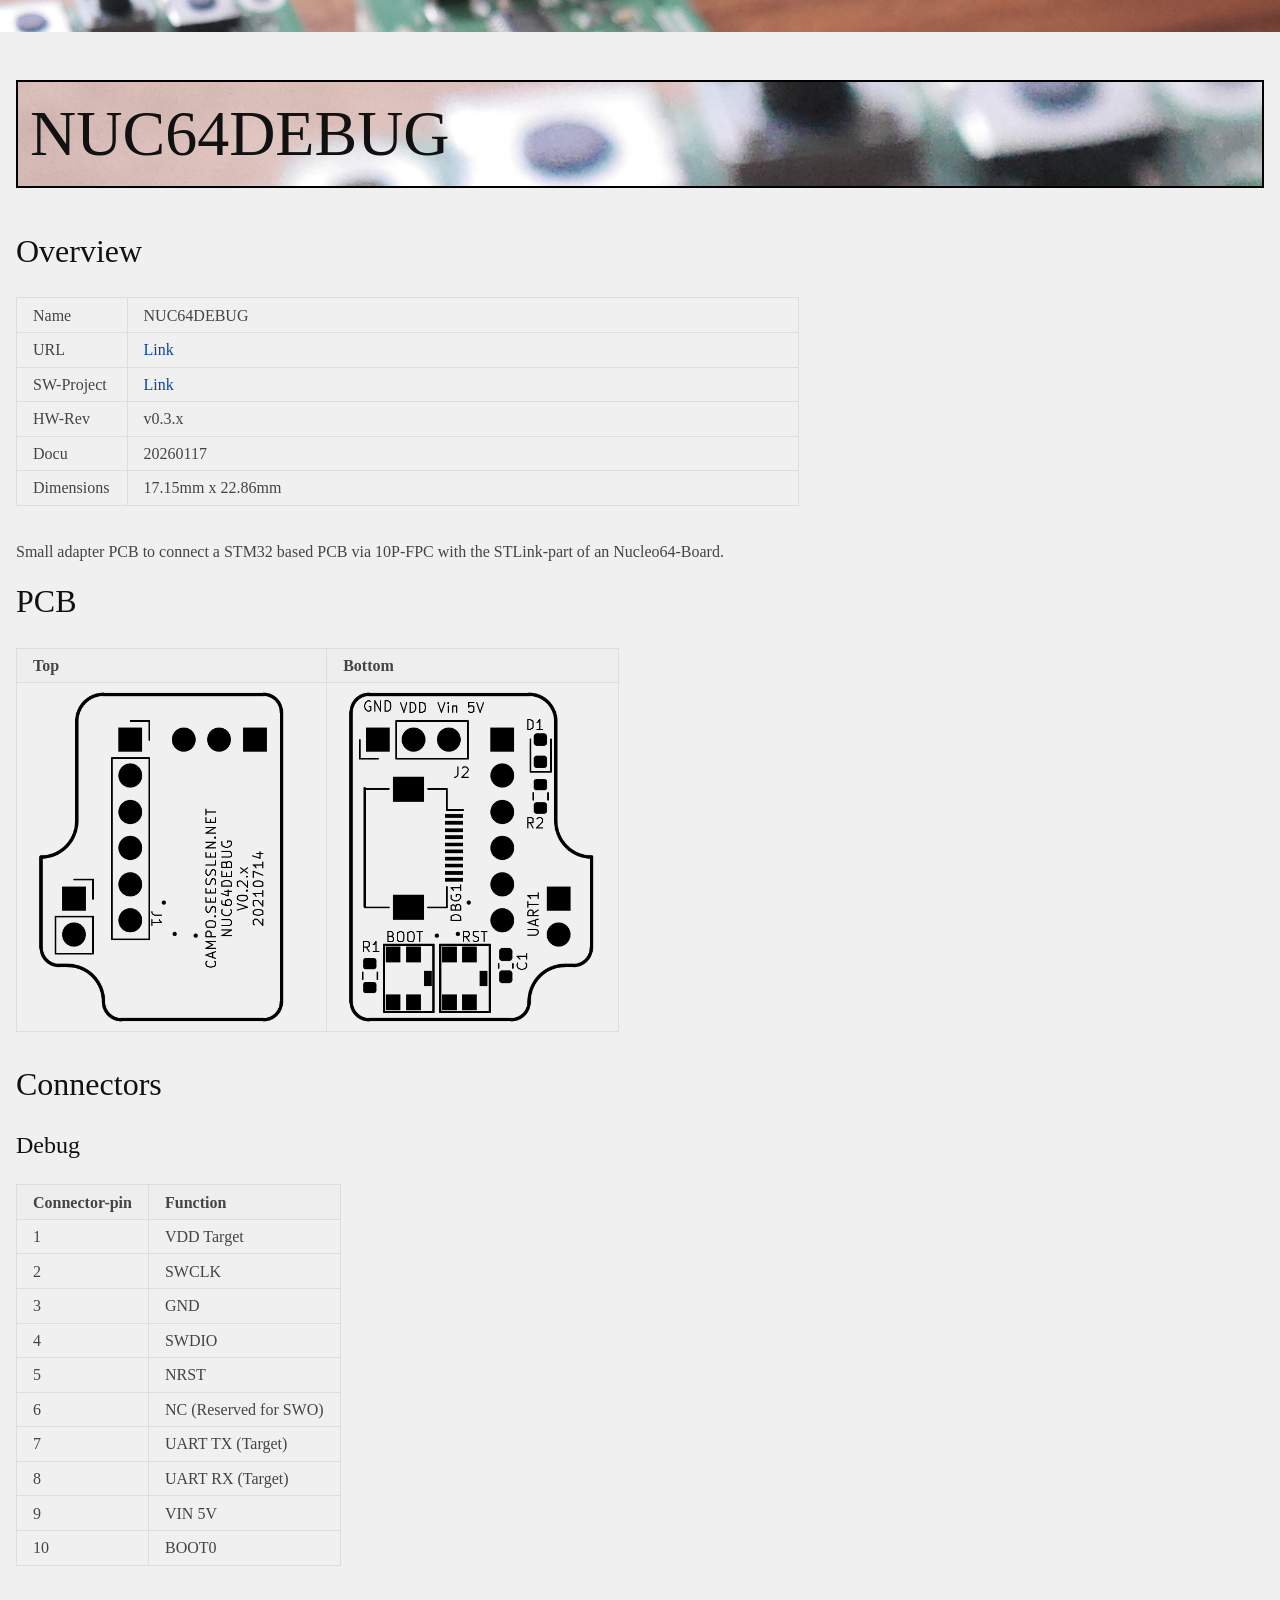
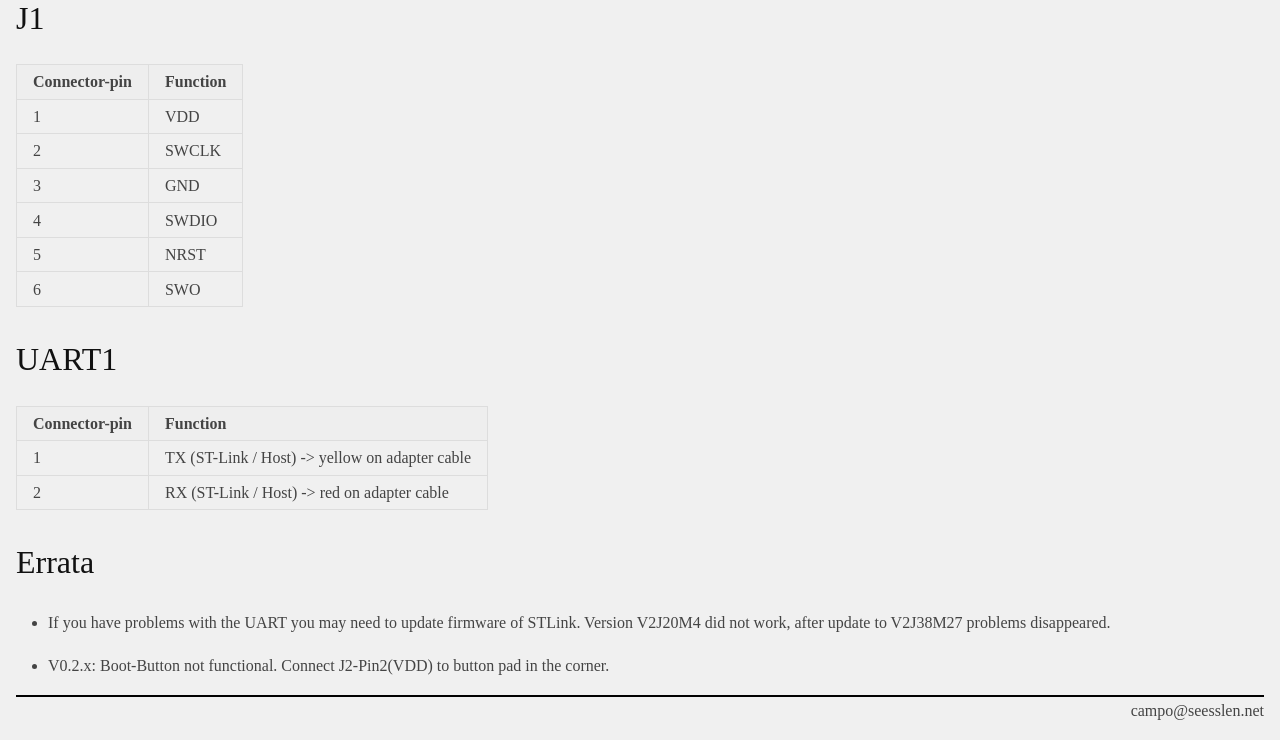
<file: index.html>
<!DOCTYPE html>
<html xmlns="http://www.w3.org/1999/xhtml" lang="" xml:lang="">
<head>
  <meta charset="utf-8" />
  <meta name="generator" content="pandoc" />
  <meta name="viewport" content="width=device-width, initial-scale=1.0, user-scalable=yes" />
  <title>nuc64-debug</title>
  <style>
    code{white-space: pre-wrap;}
    span.smallcaps{font-variant: small-caps;}
    div.columns{display: flex; gap: min(4vw, 1.5em);}
    div.column{flex: auto; overflow-x: auto;}
    div.hanging-indent{margin-left: 1.5em; text-indent: -1.5em;}
    /* The extra [class] is a hack that increases specificity enough to
       override a similar rule in reveal.js */
    ul.task-list[class]{list-style: none;}
    ul.task-list li input[type="checkbox"] {
      font-size: inherit;
      width: 0.8em;
      margin: 0 0.8em 0.2em -1.6em;
      vertical-align: middle;
    }
    .display.math{display: block; text-align: center; margin: 0.5rem auto;}
  </style>
  <link rel="stylesheet" href="doc/campo.css" />
</head>
<body>
<style>
h1 {
    background:url(doc/background.jpg);
    border: 2px solid black;
    font-size: 64px;
    padding: 12px;
}

.footer {
  border-top: 2px solid black;
  text-align: right;
  __position: fixed;
  __left: 0;
  right: 0;
  width: 100%;
  bottom: 0;
}

</style>
<h1 id="nuc64debug">NUC64DEBUG</h1>
<h2 id="overview">Overview</h2>
<table>
<colgroup>
<col style="width: 14%" />
<col style="width: 85%" />
</colgroup>
<tbody>
<tr class="odd">
<td style="text-align: left;">Name</td>
<td style="text-align: left;">NUC64DEBUG</td>
</tr>
<tr class="even">
<td style="text-align: left;">URL</td>
<td style="text-align: left;"><a
href="http://campo.seesslen.net/nuc64debug">Link</a></td>
</tr>
<tr class="odd">
<td style="text-align: left;">SW-Project</td>
<td style="text-align: left;"><a
href="http://hase.seesslen.net/redmine/projects/nuc64debug">Link</a></td>
</tr>
<tr class="even">
<td style="text-align: left;">HW-Rev</td>
<td style="text-align: left;">v0.3.x</td>
</tr>
<tr class="odd">
<td style="text-align: left;">Docu</td>
<td style="text-align: left;">20260117</td>
</tr>
<tr class="even">
<td style="text-align: left;">Dimensions</td>
<td style="text-align: left;">17.15mm x 22.86mm</td>
</tr>
</tbody>
</table>
<p>Small adapter PCB to connect a STM32 based PCB via 10P-FPC with the
STLink-part of an Nucleo64-Board.</p>
<h2 id="pcb">PCB</h2>
<table>
<colgroup>
<col style="width: 51%" />
<col style="width: 48%" />
</colgroup>
<thead>
<tr class="header">
<th style="text-align: left;">Top</th>
<th style="text-align: left;">Bottom</th>
</tr>
</thead>
<tbody>
<tr class="odd">
<td
style="text-align: left;"><img src="doc/preview_bottom.png" width="256px"></td>
<td
style="text-align: left;"><img src="doc/preview_top.png" width="256px"></td>
</tr>
</tbody>
</table>
<div class="pagebreak">

</div>
<h2 id="connectors">Connectors</h2>
<h3 id="debug">Debug</h3>
<table>
<thead>
<tr class="header">
<th style="text-align: left;">Connector-pin</th>
<th style="text-align: left;">Function</th>
</tr>
</thead>
<tbody>
<tr class="odd">
<td style="text-align: left;">1</td>
<td style="text-align: left;">VDD Target</td>
</tr>
<tr class="even">
<td style="text-align: left;">2</td>
<td style="text-align: left;">SWCLK</td>
</tr>
<tr class="odd">
<td style="text-align: left;">3</td>
<td style="text-align: left;">GND</td>
</tr>
<tr class="even">
<td style="text-align: left;">4</td>
<td style="text-align: left;">SWDIO</td>
</tr>
<tr class="odd">
<td style="text-align: left;">5</td>
<td style="text-align: left;">NRST</td>
</tr>
<tr class="even">
<td style="text-align: left;">6</td>
<td style="text-align: left;">NC (Reserved for SWO)</td>
</tr>
<tr class="odd">
<td style="text-align: left;">7</td>
<td style="text-align: left;">UART TX (Target)</td>
</tr>
<tr class="even">
<td style="text-align: left;">8</td>
<td style="text-align: left;">UART RX (Target)</td>
</tr>
<tr class="odd">
<td style="text-align: left;">9</td>
<td style="text-align: left;">VIN 5V</td>
</tr>
<tr class="even">
<td style="text-align: left;">10</td>
<td style="text-align: left;">BOOT0</td>
</tr>
</tbody>
</table>
<h2 id="j1">J1</h2>
<table>
<thead>
<tr class="header">
<th style="text-align: left;">Connector-pin</th>
<th style="text-align: left;">Function</th>
</tr>
</thead>
<tbody>
<tr class="odd">
<td style="text-align: left;">1</td>
<td style="text-align: left;">VDD</td>
</tr>
<tr class="even">
<td style="text-align: left;">2</td>
<td style="text-align: left;">SWCLK</td>
</tr>
<tr class="odd">
<td style="text-align: left;">3</td>
<td style="text-align: left;">GND</td>
</tr>
<tr class="even">
<td style="text-align: left;">4</td>
<td style="text-align: left;">SWDIO</td>
</tr>
<tr class="odd">
<td style="text-align: left;">5</td>
<td style="text-align: left;">NRST</td>
</tr>
<tr class="even">
<td style="text-align: left;">6</td>
<td style="text-align: left;">SWO</td>
</tr>
</tbody>
</table>
<h2 id="uart1">UART1</h2>
<table>
<thead>
<tr class="header">
<th style="text-align: left;">Connector-pin</th>
<th style="text-align: left;">Function</th>
</tr>
</thead>
<tbody>
<tr class="odd">
<td style="text-align: left;">1</td>
<td style="text-align: left;">TX (ST-Link / Host) -&gt; yellow on
adapter cable</td>
</tr>
<tr class="even">
<td style="text-align: left;">2</td>
<td style="text-align: left;">RX (ST-Link / Host) -&gt; red on adapter
cable</td>
</tr>
</tbody>
</table>
<h2 id="errata">Errata</h2>
<ul>
<li><p>If you have problems with the UART you may need to update
firmware of STLink. Version V2J20M4 did not work, after update to
V2J38M27 problems disappeared.</p></li>
<li><p>V0.2.x: Boot-Button not functional. Connect J2-Pin2(VDD) to
button pad in the corner.</p></li>
</ul>
<div class="footer">
campo@seesslen.net
</div>
</body>
</html>
</file>
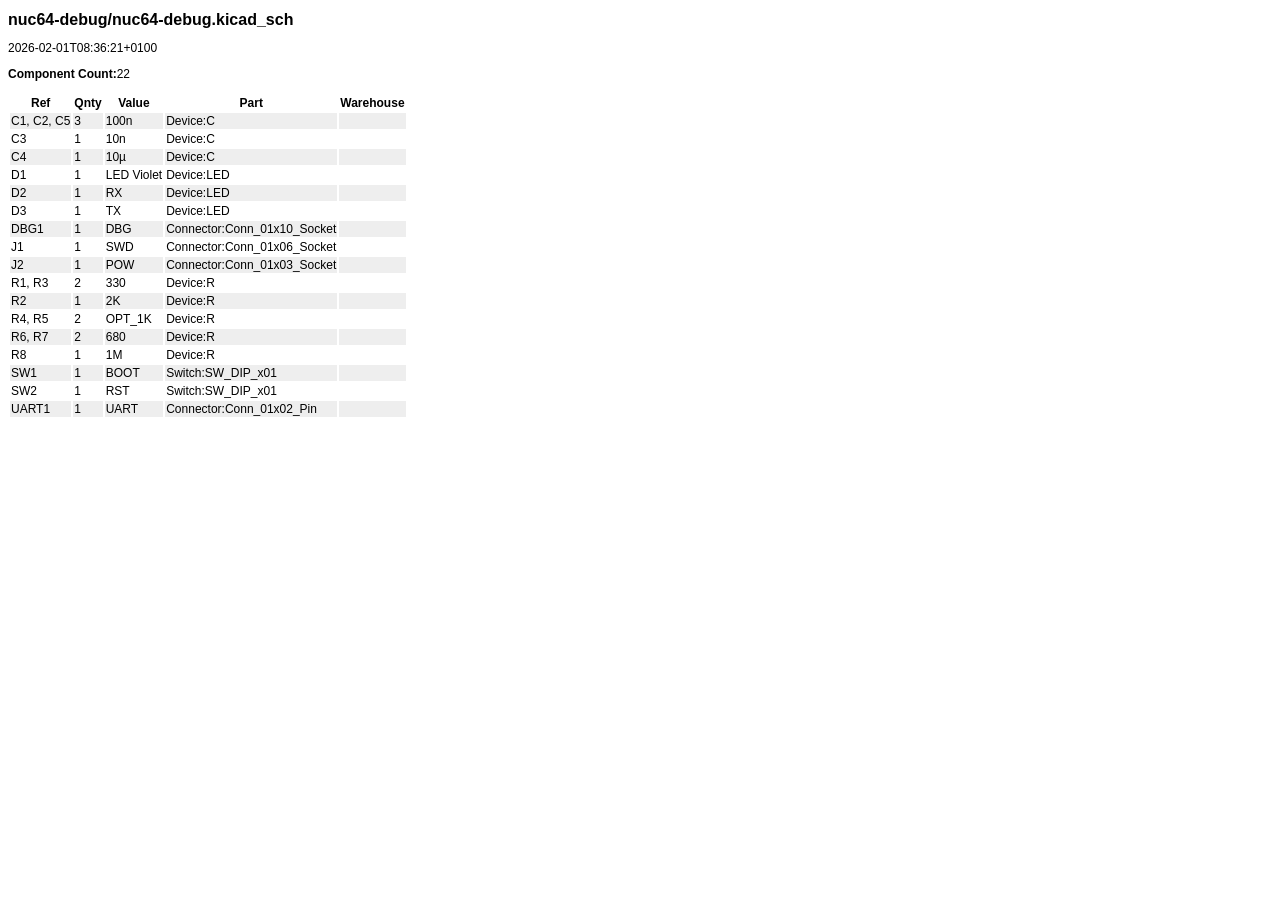
<file: nuc64-debug.html>
<!DOCTYPE html PUBLIC "-//W3C//DTD XHTML 1.0 Transitional//EN"
    "http://www.w3.org/TR/xhtml1/DTD/xhtml1-transitional.dtd">
<html xmlns="http://www.w3.org/1999/xhtml">
    <head>
        <meta http-equiv="Content-Type" content="text/html; charset=utf-8" />
        <title>KiCad BOM Example 5</title>
    </head>
    <style>
        body {
            font-family: Sans-Serif;
            font-size: 12px;
        }
        *{ color-adjust: exact;  -webkit-print-color-adjust: exact; print-color-adjust: exact; }
    </style>
    <body>
    <h1 style='font-size: 16px'>nuc64-debug/nuc64-debug.kicad_sch</h1>
    <p>2026-02-01T08:36:21+0100</p>
    <p><b>Component Count:</b>22</p>
    <table>
    <tr><th style=''>Ref</th><th>Qnty</th><th>Value</th><th>Part</th><th>Warehouse</th></tr>
    <tr style='background-color:#EEEEEE'><td>C1, C2, C5</td><td>3</td><td>100n</td><td>Device:C</td><td></td></tr>
    <tr style='background-color:#FFFFFF'><td>C3</td><td>1</td><td>10n</td><td>Device:C</td><td></td></tr>
    <tr style='background-color:#EEEEEE'><td>C4</td><td>1</td><td>10µ</td><td>Device:C</td><td></td></tr>
    <tr style='background-color:#FFFFFF'><td>D1</td><td>1</td><td>LED Violet</td><td>Device:LED</td><td></td></tr>
    <tr style='background-color:#EEEEEE'><td>D2</td><td>1</td><td>RX</td><td>Device:LED</td><td></td></tr>
    <tr style='background-color:#FFFFFF'><td>D3</td><td>1</td><td>TX</td><td>Device:LED</td><td></td></tr>
    <tr style='background-color:#EEEEEE'><td>DBG1</td><td>1</td><td>DBG</td><td>Connector:Conn_01x10_Socket</td><td></td></tr>
    <tr style='background-color:#FFFFFF'><td>J1</td><td>1</td><td>SWD</td><td>Connector:Conn_01x06_Socket</td><td></td></tr>
    <tr style='background-color:#EEEEEE'><td>J2</td><td>1</td><td>POW</td><td>Connector:Conn_01x03_Socket</td><td></td></tr>
    <tr style='background-color:#FFFFFF'><td>R1, R3</td><td>2</td><td>330</td><td>Device:R</td><td></td></tr>
    <tr style='background-color:#EEEEEE'><td>R2</td><td>1</td><td>2K</td><td>Device:R</td><td></td></tr>
    <tr style='background-color:#FFFFFF'><td>R4, R5</td><td>2</td><td>OPT_1K</td><td>Device:R</td><td></td></tr>
    <tr style='background-color:#EEEEEE'><td>R6, R7</td><td>2</td><td>680</td><td>Device:R</td><td></td></tr>
    <tr style='background-color:#FFFFFF'><td>R8</td><td>1</td><td>1M</td><td>Device:R</td><td></td></tr>
    <tr style='background-color:#EEEEEE'><td>SW1</td><td>1</td><td>BOOT</td><td>Switch:SW_DIP_x01</td><td></td></tr>
    <tr style='background-color:#FFFFFF'><td>SW2</td><td>1</td><td>RST</td><td>Switch:SW_DIP_x01</td><td></td></tr>
    <tr style='background-color:#EEEEEE'><td>UART1</td><td>1</td><td>UART</td><td>Connector:Conn_01x02_Pin</td><td></td></tr><!--TABLEROW-->
    </table>
    </body>
</html>
</file>
<file: doc/campo.css>
/*
 * I add this to html files generated with pandoc.
 */

html {
  font-size: 100%;
  overflow-y: scroll;
  -webkit-text-size-adjust: 100%;
  -ms-text-size-adjust: 100%;
  background: #20204f;
  background:url(background.jpg);
  /* Full height */
  height: 100%;

  /* Center and scale the image nicely */
  background-position: center;
  background-repeat: no-repeat;
  background-size: cover;
  background-attachment:fixed;
}

.footer {
  border-top: 1px solid black;
  text-align: right;
}

body {
  color: #444;
  font-family: Georgia, Palatino, 'Palatino Linotype', Times, 'Times New Roman', serif;
  font-size: 12px;
  line-height: 1.7;
  padding: 1em;
  margin: auto;
  margin-top: 32px;
  max-width: 84em;
  __border: 16px;
  background: #f0f0f0;
}

a {
  color: #0645ad;
  text-decoration: none;
}

a:visited {
  color: #0b0080;
}

a:hover {
  color: #06e;
}

a:active {
  color: #faa700;
}

a:focus {
  outline: thin dotted;
}

*::-moz-selection {
  background: rgba(255, 255, 0, 0.3);
  color: #000;
}

*::selection {
  background: rgba(255, 255, 0, 0.3);
  color: #000;
}

a::-moz-selection {
  background: rgba(255, 255, 0, 0.3);
  color: #0645ad;
}

a::selection {
  background: rgba(255, 255, 0, 0.3);
  color: #0645ad;
}

p {
  margin: 1em 0;
}

img {
  max-width: 100%;
}

h1, h2, h3, h4, h5, h6 {
  color: #111;
  line-height: 125%;
  margin-top: 0.5em;
  font-weight: normal;
}

h4, h5, h6 {
  font-weight: bold;
}

h1 {
  background:url(background.jpg);
  font-size: 64px;
  border: 2px solid black;
  padding: 12px;
}

h2 {
  font-size: 2em;
}

h3 {
  font-size: 1.5em;
}

h4 {
  font-size: 1.2em;
}

h5 {
  font-size: 1em;
}

h6 {
  font-size: 0.9em;
}

blockquote {
  color: #666666;
  margin: 0;
  padding-left: 3em;
  border-left: 0.5em #EEE solid;
}

hr {
  display: block;
  height: 2px;
  border: 0;
  border-top: 1px solid #aaa;
  border-bottom: 1px solid #eee;
  margin: 1em 0;
  padding: 0;
}

pre, code, kbd, samp {
  color: #000;
  font-family: monospace, monospace;
  _font-family: 'courier new', monospace;
  font-size: 0.98em;
}

pre {
  white-space: pre;
  white-space: pre-wrap;
  word-wrap: break-word;
}

b, strong {
  font-weight: bold;
}

dfn {
  font-style: italic;
}

ins {
  background: #ff9;
  color: #000;
  text-decoration: none;
}

mark {
  background: #ff0;
  color: #000;
  font-style: italic;
  font-weight: bold;
}

sub, sup {
  font-size: 75%;
  line-height: 0;
  position: relative;
  vertical-align: baseline;
}

sup {
  top: -0.5em;
}

sub {
  bottom: -0.25em;
}

ul, ol {
  margin: 1em 0;
  padding: 0 0 0 2em;
}

li p:last-child {
  margin-bottom: 0;
}

ul ul, ol ol {
  margin: .3em 0;
}

dl {
  margin-bottom: 1em;
}

dt {
  font-weight: bold;
  margin-bottom: .8em;
}

dd {
  margin: 0 0 .8em 2em;
}

dd:last-child {
  margin-bottom: 0;
}

img {
  border: 0;
  -ms-interpolation-mode: bicubic;
  vertical-align: middle;
}

figure {
  display: block;
  text-align: center;
  margin: 1em 0;
}

figure img {
  border: none;
  margin: 0 auto;
}

figcaption {
  font-size: 0.8em;
  font-style: italic;
  margin: 0 0 .8em;
}

table {
  margin-bottom: 2em;
  border-bottom: 1px solid #ddd;
  border-right: 1px solid #ddd;
  border-spacing: 0;
  border-collapse: collapse;
}

table th {
  padding: .2em 1em;
  background-color: #eee;
  border-top: 1px solid #ddd;
  border-left: 1px solid #ddd;
}

table td {
  padding: .2em 1em;
  border-top: 1px solid #ddd;
  border-left: 1px solid #ddd;
  vertical-align: top;
}

.author {
  font-size: 1.2em;
  text-align: center;
}

@media only screen and (min-width: 480px) {
  body {
    font-size: 14px;
  }
}
@media only screen and (min-width: 768px) {
  body {
    font-size: 16px;
  }
}
@media print {
  * {
    __background: transparent !important;
    color: black !important;
    filter: none !important;
    -ms-filter: none !important;
  }

  body {
    font-size: 12pt;
    max-width: 100%;
  }

  a, a:visited {
    text-decoration: underline;
  }

  hr {
    height: 1px;
    border: 0;
    border-bottom: 1px solid black;
  }

  a[href]:after {
    content: " (" attr(href) ")";
  }

  abbr[title]:after {
    content: " (" attr(title) ")";
  }

  .ir a:after, a[href^="javascript:"]:after, a[href^="#"]:after {
    content: "";
  }

  pre, blockquote {
    border: 1px solid #999;
    padding-right: 1em;
    page-break-inside: avoid;
  }

  tr, img {
    page-break-inside: avoid;
  }

  img {
    max-width: 100% !important;
  }

  @page :left {
    margin: 15mm 20mm 15mm 10mm;
}

  @page :right {
    margin: 15mm 10mm 15mm 20mm;
}

  p, h2, h3 {
    orphans: 3;
    widows: 3;
  }

  h2, h3 {
    page-break-after: avoid;
  }
}
</file>
